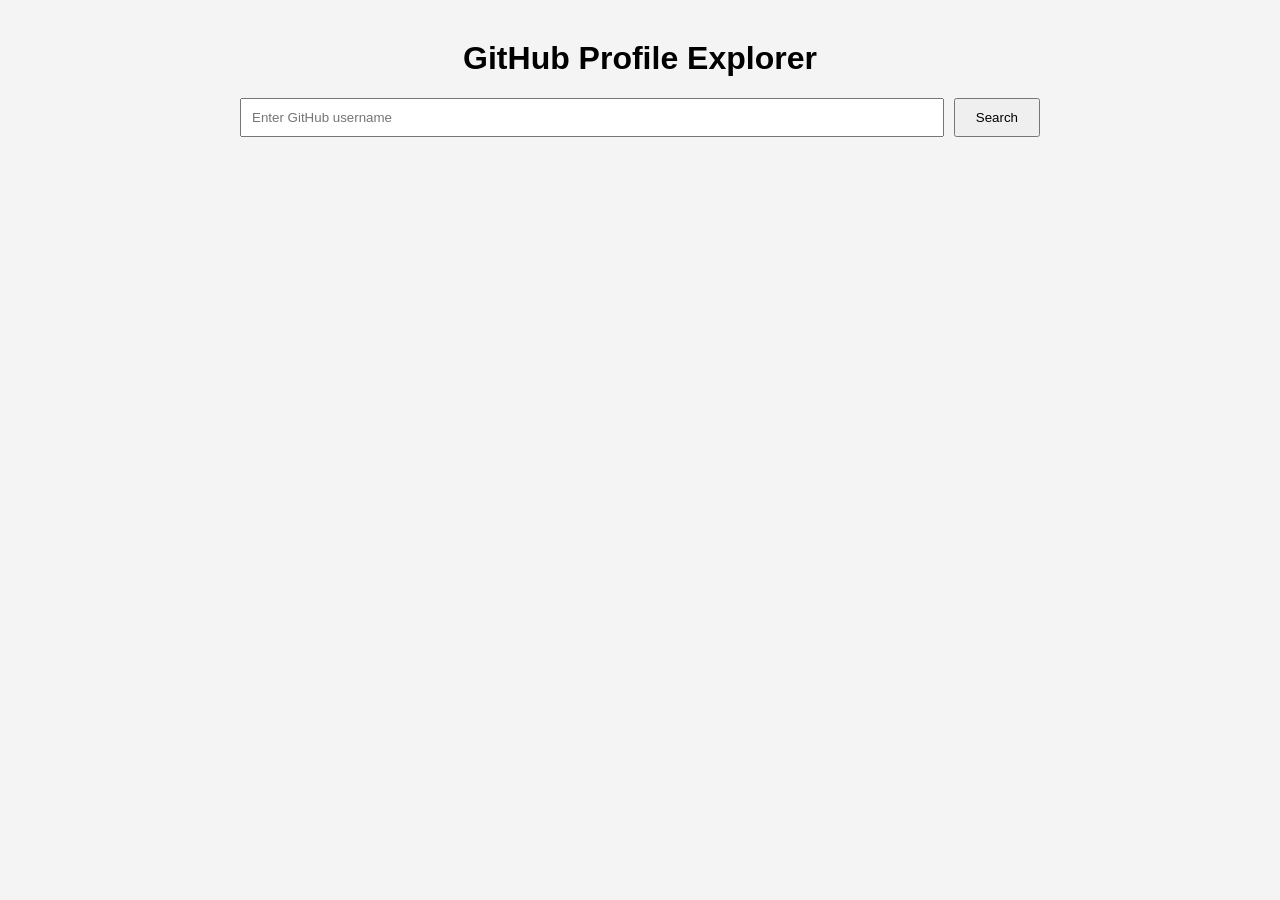
<file: MINI_PROJECTS/Github_Profile_Explorer/index.html>
<!doctype html>
<html lang="en">
  <head>
    <meta charset="UTF-8" />
    <meta name="viewport" content="width=device-width, initial-scale=1.0" />

    <title>GitHub Profile Explorer</title>

    <link rel="stylesheet" href="style.css" />
  </head>

  <body>
    <div class="container">
      <h1>GitHub Profile Explorer</h1>

      <div class="search-box">
        <input type="text" id="username" placeholder="Enter GitHub username" />

        <button id="searchBtn">Search</button>
      </div>

      <div id="profile"></div>

      <div id="repositories"></div>
    </div>

    <script src="script.js"></script>
  </body>
</html>
</file>
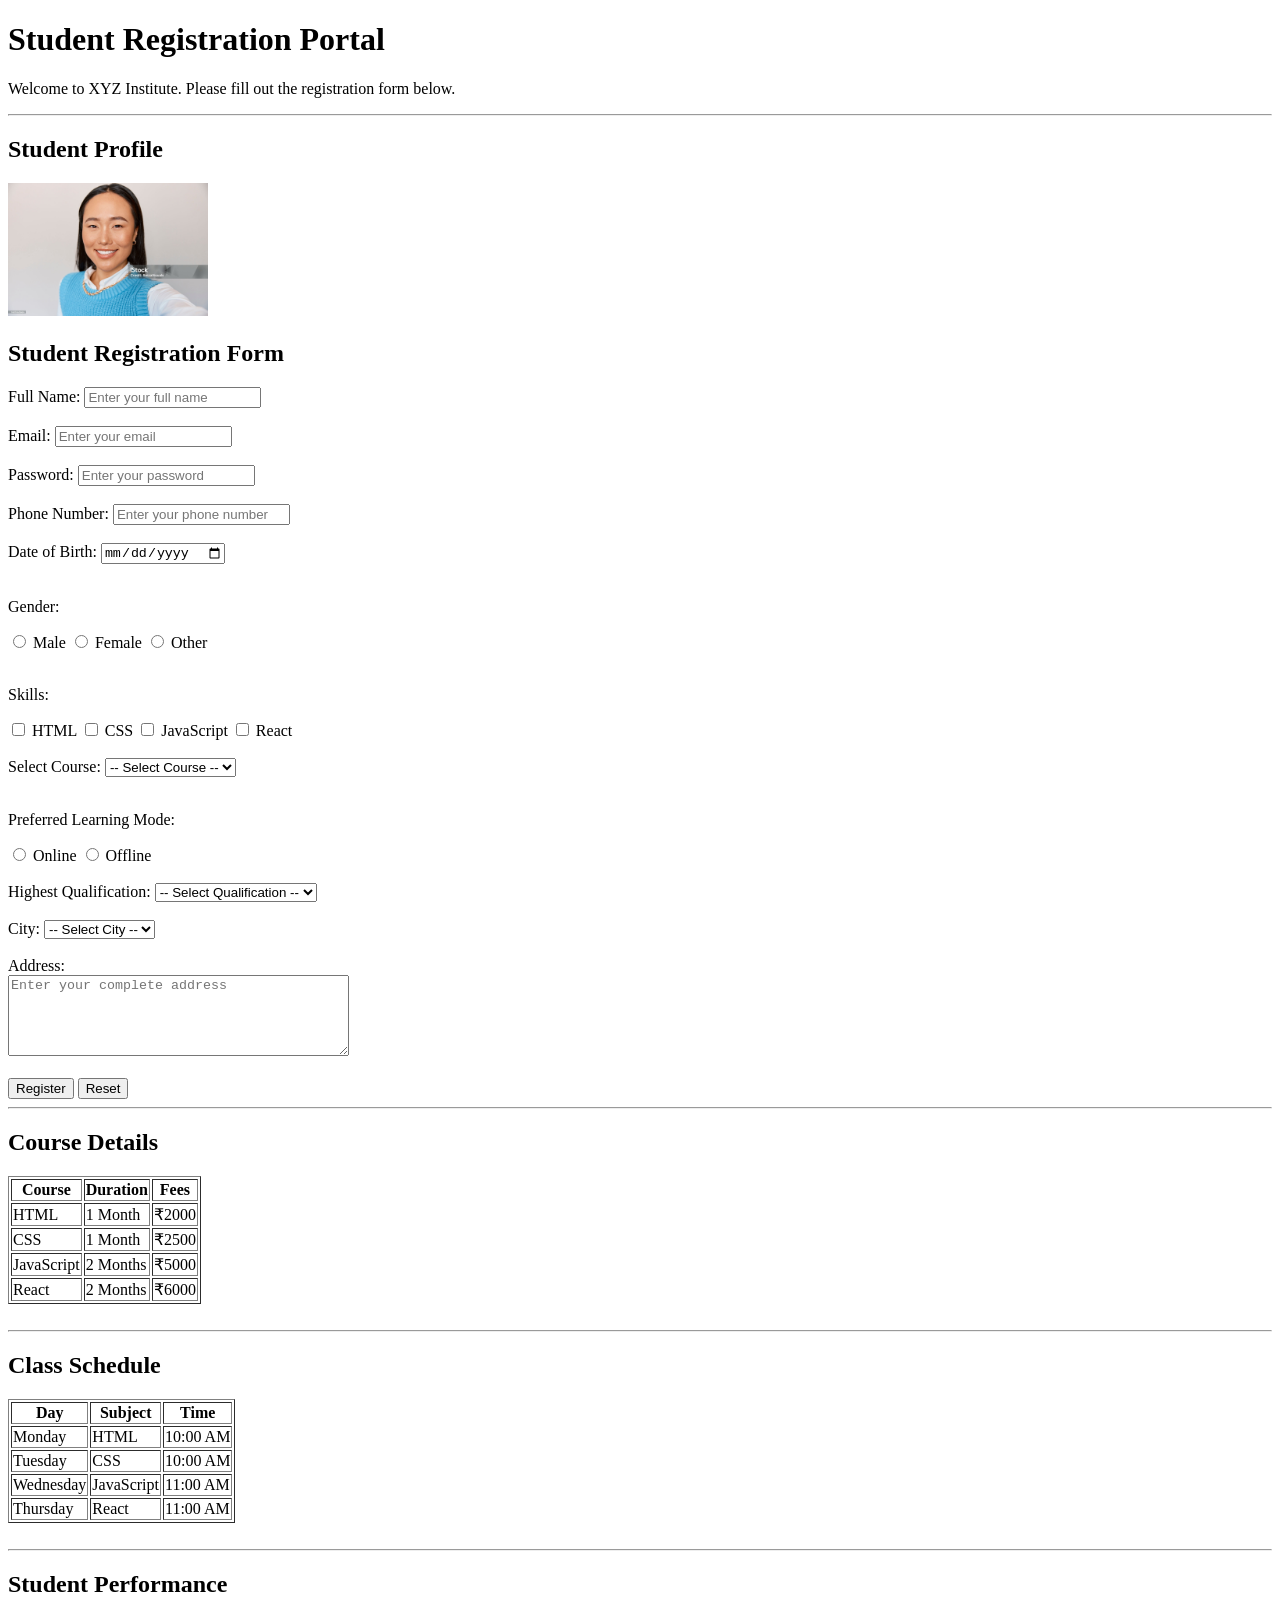
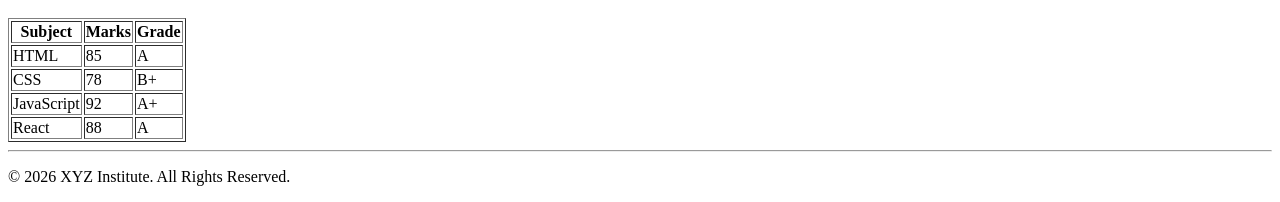
<file: MINI_PROJECTS/Student_Registration_Form/index.html>
<!DOCTYPE html>
<html lang="en">
<head>
    <meta charset="UTF-8">
    <meta name="viewport" content="width=device-width, initial-scale=1.0">
    <title>Student Registration Portals</title>
</head>
<body>

   

    <h1>Student Registration Portal</h1>

    <p>
        Welcome to XYZ Institute.
        Please fill out the registration form below.
    </p>

    <hr>



    <h2>Student Profile</h2>

    <img src="./istockphoto-1487465664-2048x2048.jpg" alt="this is user profile image" width="200">

   


   

    <h2>Student Registration Form</h2>

    <form>


        <label for="name">Full Name:</label>

        <input
            type="text"
            id="name"
            name="name"
            placeholder="Enter your full name"
        >

        <br><br>



        <label for="email">Email:</label>

        <input
            type="email"
            id="email"
            name="email"
            placeholder="Enter your email"
        >

        <br><br>



        <label for="password">Password:</label>

        <input
            type="password"
            id="password"
            name="password"
            placeholder="Enter your password"
        >

        <br><br>



        <label for="phone">Phone Number:</label>

        <input
            type="tel"
            id="phone"
            name="phone"
            placeholder="Enter your phone number"
        >

        <br><br>



        <label for="dob">Date of Birth:</label>

        <input
            type="date"
            id="dob"
            name="dob"
        >

        <br><br>



        <p>Gender:</p>

        <input
            type="radio"
            id="male"
            name="gender"
            value="male"
        >

        <label for="male">Male</label>


        <input
            type="radio"
            id="female"
            name="gender"
            value="female"
        >

        <label for="female">Female</label>


        <input
            type="radio"
            id="other"
            name="gender"
            value="other"
        >

        <label for="other">Other</label>

        <br><br>



        <p>Skills:</p>

        <input
            type="checkbox"
            id="html"
            name="skills"
            value="html"
        >

        <label for="html">HTML</label>


        <input
            type="checkbox"
            id="css"
            name="skills"
            value="css"
        >

        <label for="css">CSS</label>


        <input
            type="checkbox"
            id="javascript"
            name="skills"
            value="javascript"
        >

        <label for="javascript">JavaScript</label>


        <input
            type="checkbox"
            id="react"
            name="skills"
            value="react"
        >

        <label for="react">React</label>

        <br><br>



        <label for="course">Select Course:</label>

        <select
            id="course"
            name="course"
        >

            <option value="">
                -- Select Course --
            </option>

            <option value="html">
                HTML
            </option>

            <option value="css">
                CSS
            </option>

            <option value="javascript">
                JavaScript
            </option>

            <option value="react">
                React
            </option>

        </select>

       
        <br><br>



        <p>Preferred Learning Mode:</p>

        <input
            type="radio"
            id="online"
            name="learning_mode"
            value="online"
        >

        <label for="online">Online</label>


        <input
            type="radio"
            id="offline"
            name="learning_mode"
            value="offline"
        >

        <label for="offline">Offline</label>

        <br><br>



        <label for="qualification">
            Highest Qualification:
        </label>

        <select
            id="qualification"
            name="qualification"
        >

            <option value="">
                -- Select Qualification --
            </option>

            <option value="10th">
                10th
            </option>

            <option value="12th">
                12th
            </option>

            <option value="diploma">
                Diploma
            </option>

            <option value="graduation">
                Graduation
            </option>

            <option value="post-graduation">
                Post Graduation
            </option>

        </select>

        <br><br>



        <label for="city">City:</label>

        <select
            id="city"
            name="city"
        >

            <option value="">
                -- Select City --
            </option>

            <option value="delhi">
                Delhi
            </option>

            <option value="gurgaon">
                Gurgaon
            </option>

            <option value="noida">
                Noida
            </option>

            <option value="ghaziabad">
                Ghaziabad
            </option>

        </select>

        <br><br>



        <label for="address">Address:</label>

        <br>

        <textarea
            id="address"
            name="address"
            rows="5"
            cols="40"
            placeholder="Enter your complete address"
        ></textarea>

        <br><br>


       

        <input
            type="submit"
            value="Register"
        >

        <input
            type="reset"
            value="Reset"
        >

    </form>


    <hr>


   
    <h2>Course Details</h2>

    <table border="1">

        <tr>
            <th>Course</th>
            <th>Duration</th>
            <th>Fees</th>
        </tr>

        <tr>
            <td>HTML</td>
            <td>1 Month</td>
            <td>₹2000</td>
        </tr>

        <tr>
            <td>CSS</td>
            <td>1 Month</td>
            <td>₹2500</td>
        </tr>

        <tr>
            <td>JavaScript</td>
            <td>2 Months</td>
            <td>₹5000</td>
        </tr>

        <tr>
            <td>React</td>
            <td>2 Months</td>
            <td>₹6000</td>
        </tr>

    </table>


    <br>

    <hr>


   

    <h2>Class Schedule</h2>

    <table border="1">

        <tr>
            <th>Day</th>
            <th>Subject</th>
            <th>Time</th>
        </tr>

        <tr>
            <td>Monday</td>
            <td>HTML</td>
            <td>10:00 AM</td>
        </tr>

        <tr>
            <td>Tuesday</td>
            <td>CSS</td>
            <td>10:00 AM</td>
        </tr>

        <tr>
            <td>Wednesday</td>
            <td>JavaScript</td>
            <td>11:00 AM</td>
        </tr>

        <tr>
            <td>Thursday</td>
            <td>React</td>
            <td>11:00 AM</td>
        </tr>

    </table>


    <br>

    <hr>


   
    <h2>Student Performance</h2>

    <table border="1">

        <tr>
            <th>Subject</th>
            <th>Marks</th>
            <th>Grade</th>
        </tr>

        <tr>
            <td>HTML</td>
            <td>85</td>
            <td>A</td>
        </tr>

        <tr>
            <td>CSS</td>
            <td>78</td>
            <td>B+</td>
        </tr>

        <tr>
            <td>JavaScript</td>
            <td>92</td>
            <td>A+</td>
        </tr>

        <tr>
            <td>React</td>
            <td>88</td>
            <td>A</td>
        </tr>

    </table>


   

    <hr>

    <p>
        © 2026 XYZ Institute. All Rights Reserved.
    </p>

</body>
</html>
</file>
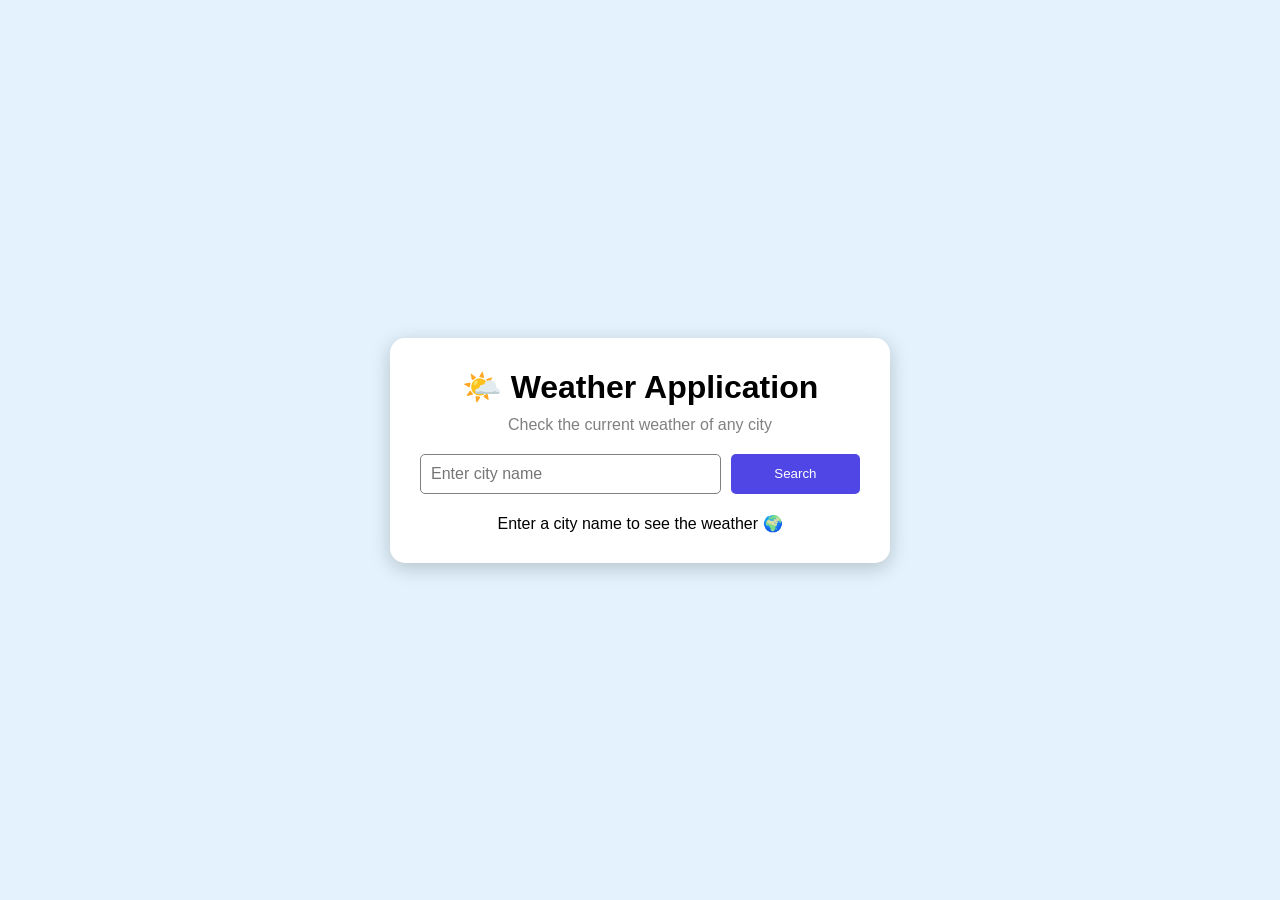
<file: MINI_PROJECTS/Weather_App/index.html>
<!DOCTYPE html>
<html lang="en">

<head>
    <meta charset="UTF-8">
    <meta name="viewport" content="width=device-width, initial-scale=1.0">

    <title>Weather Application</title>

    <link rel="stylesheet" href="./style.css">
</head>

<body>

    <div class="container">

        <div class="weather-app">

            <h1>🌤️ Weather Application</h1>
            <p class="subtitle">Check the current weather of any city</p>

            <div class="search-box">

                <input
                    type="text"
                    id="inputElement"
                    placeholder="Enter city name"
                >

                <button id="searchBtn">
                    Search
                </button>

            </div>

            <div id="weatherData">

                <p class="welcome-message">
                    Enter a city name to see the weather 🌍
                </p>

            </div>

        </div>

    </div>

    <script src="./script.js"></script>

</body>

</html>
</file>
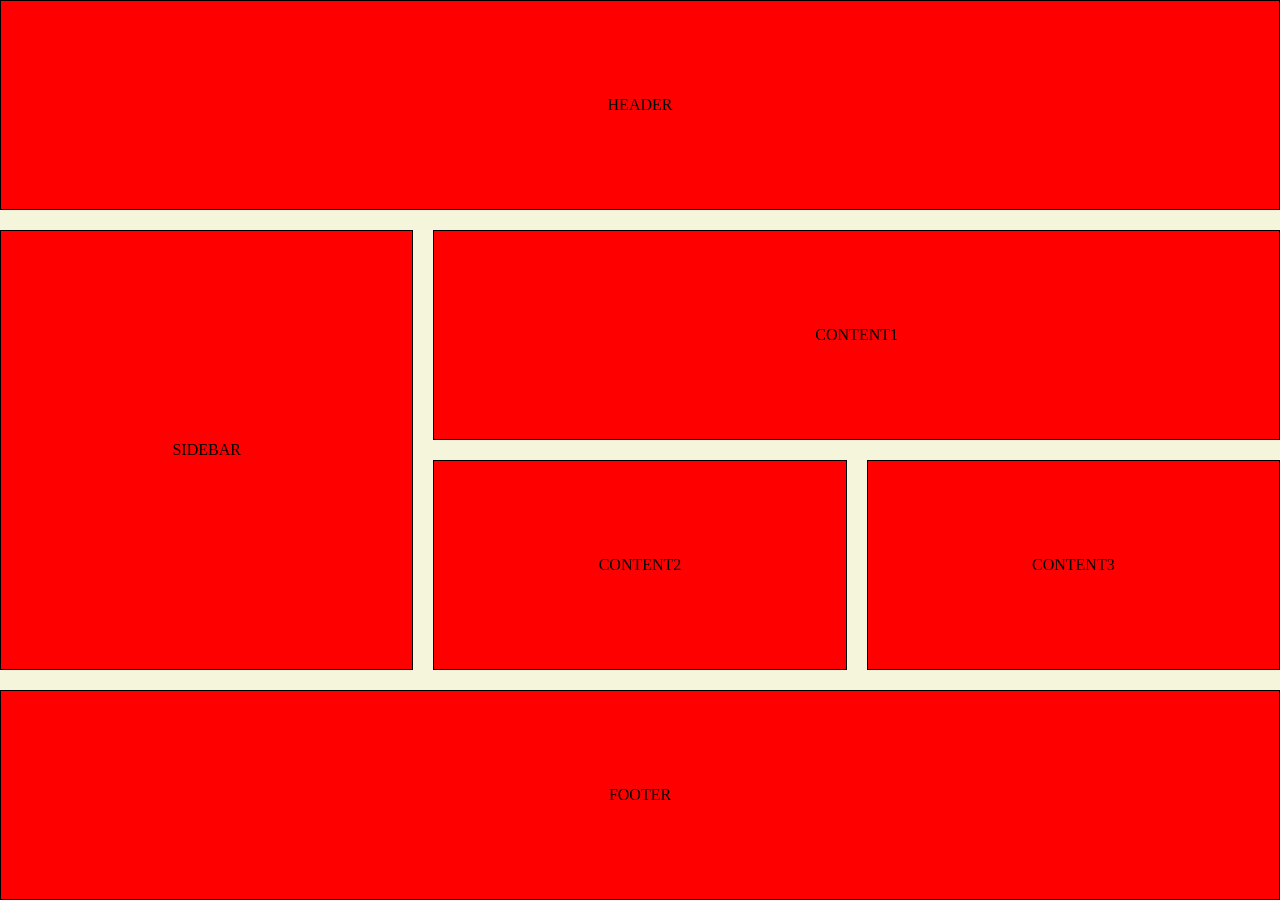
<file: MINI_PROJECTS/Website_Layout/index.html>
<!DOCTYPE html>
<html lang="en">
<head>
    <meta charset="UTF-8">
    <meta name="viewport" content="width=device-width, initial-scale=1.0">
    <title>Document</title>
    <link rel="stylesheet" href="./index.css">
</head>
<body>

    <div class="container">
        <div class="box" id="HEADER">HEADER</div>
        <div class="box" id="SIDEBAR">SIDEBAR</div>
        <div class="box" id="CONTENT1">CONTENT1</div>
        <div class="box" id="CONTENT2">CONTENT2</div>
        <div class="box" id="CONTENT3">CONTENT3</div>
        <div class="box" id="FOOTER">FOOTER</div>
    </div>
    
</body>
</html>
</file>
<file: MINI_PROJECTS/Github_Profile_Explorer/style.css>
body {
  font-family: Arial, sans-serif;
  background: #f4f4f4;
  margin: 0;
}

.container {
  width: 800px;
  margin: 40px auto;
}

h1 {
  text-align: center;
}

.search-box {
  display: flex;
  gap: 10px;
  margin-bottom: 30px;
}

input {
  padding: 10px;
  flex: 1;
}

button {
  padding: 10px 20px;
  cursor: pointer;
}

.profile {
  background: white;
  padding: 20px;
  display: flex;
  gap: 20px;
  margin-bottom: 20px;
}

.profile img {
  width: 120px;
  height: 120px;
  border-radius: 50%;
}

.repo {
  background: white;
  padding: 15px;
  margin-bottom: 10px;
}

.repo a {
  text-decoration: none;
}
</file>
<file: MINI_PROJECTS/Weather_App/style.css>
* {
    margin: 0;
    padding: 0;
    box-sizing: border-box;
}

body {
    font-family: Arial, sans-serif;

    min-height: 100vh;

    display: flex;
    justify-content: center;
    align-items: center;

    background-color: #e3f2fd;
}

.container {
    width: 500px;
}

.weather-app {
    background-color: white;

    padding: 30px;

    border-radius: 15px;

    text-align: center;

    box-shadow: 0 5px 20px rgba(0, 0, 0, 0.2);
}

.weather-app h1 {
    margin-bottom: 10px;
}

.subtitle {
    color: gray;
    margin-bottom: 20px;
}


.search-box {
    display: flex;
    gap: 10px;

    margin-bottom: 20px;
}

.search-box input {
    width: 70%;

    padding: 10px;

    border: 1px solid gray;

    border-radius: 5px;

    font-size: 16px;
}

.search-box button {
    width: 30%;

    padding: 10px;

    border: none;

    border-radius: 5px;

    background-color: #4f46e5;

    color: white;

    cursor: pointer;
}


.location h2 {
    margin-bottom: 5px;
}

.location p {
    color: gray;
}

.main-weather {
    margin: 20px 0;
}

.weather-icon {
    width: 70px;
}

.temperature {
    font-size: 45px;
    font-weight: bold;

    margin: 10px 0;
}

.condition {
    font-size: 18px;
    color: #555;
}

.feels-like {
    color: gray;

    margin-top: 5px;
}


.weather-details {
    display: flex;
    gap: 10px;
}

.weather-card {
    width: 25%;

    background-color: #f1f5f9;

    padding: 15px;

    border-radius: 8px;
}

.weather-card h3 {
    font-size: 14px;

    color: gray;

    margin-bottom: 5px;
}

.weather-card p {
    font-size: 18px;

    font-weight: bold;
}

.observation {
    margin-top: 15px;

    color: gray;

    font-size: 13px;
}
</file>
<file: MINI_PROJECTS/Website_Layout/index.css>
*{
    margin: 0;
    padding: 0;
    box-sizing: border-box;
}

.container{
    width: 100%;
    height: 100vh;
    background: beige;
    display: grid;
    grid-template-columns: 1fr 1fr 1fr;
    grid-row-gap: 20px;
    grid-column-gap: 20px;
}


.box{
    border: 1px solid black;
    background: red;
    display: flex;
    justify-content: center;
    align-items: center;
}

#HEADER{
    grid-column-start: 1;
    grid-column-end: 4;
}

#SIDEBAR{
    grid-row-start: 2;
    grid-row-end: 4;
}

#CONTENT1{
    grid-column-start: 2;
    grid-column-end: 4;
}

#FOOTER{
    grid-column-start: 1;
    grid-column-end: 4;
}
</file>
